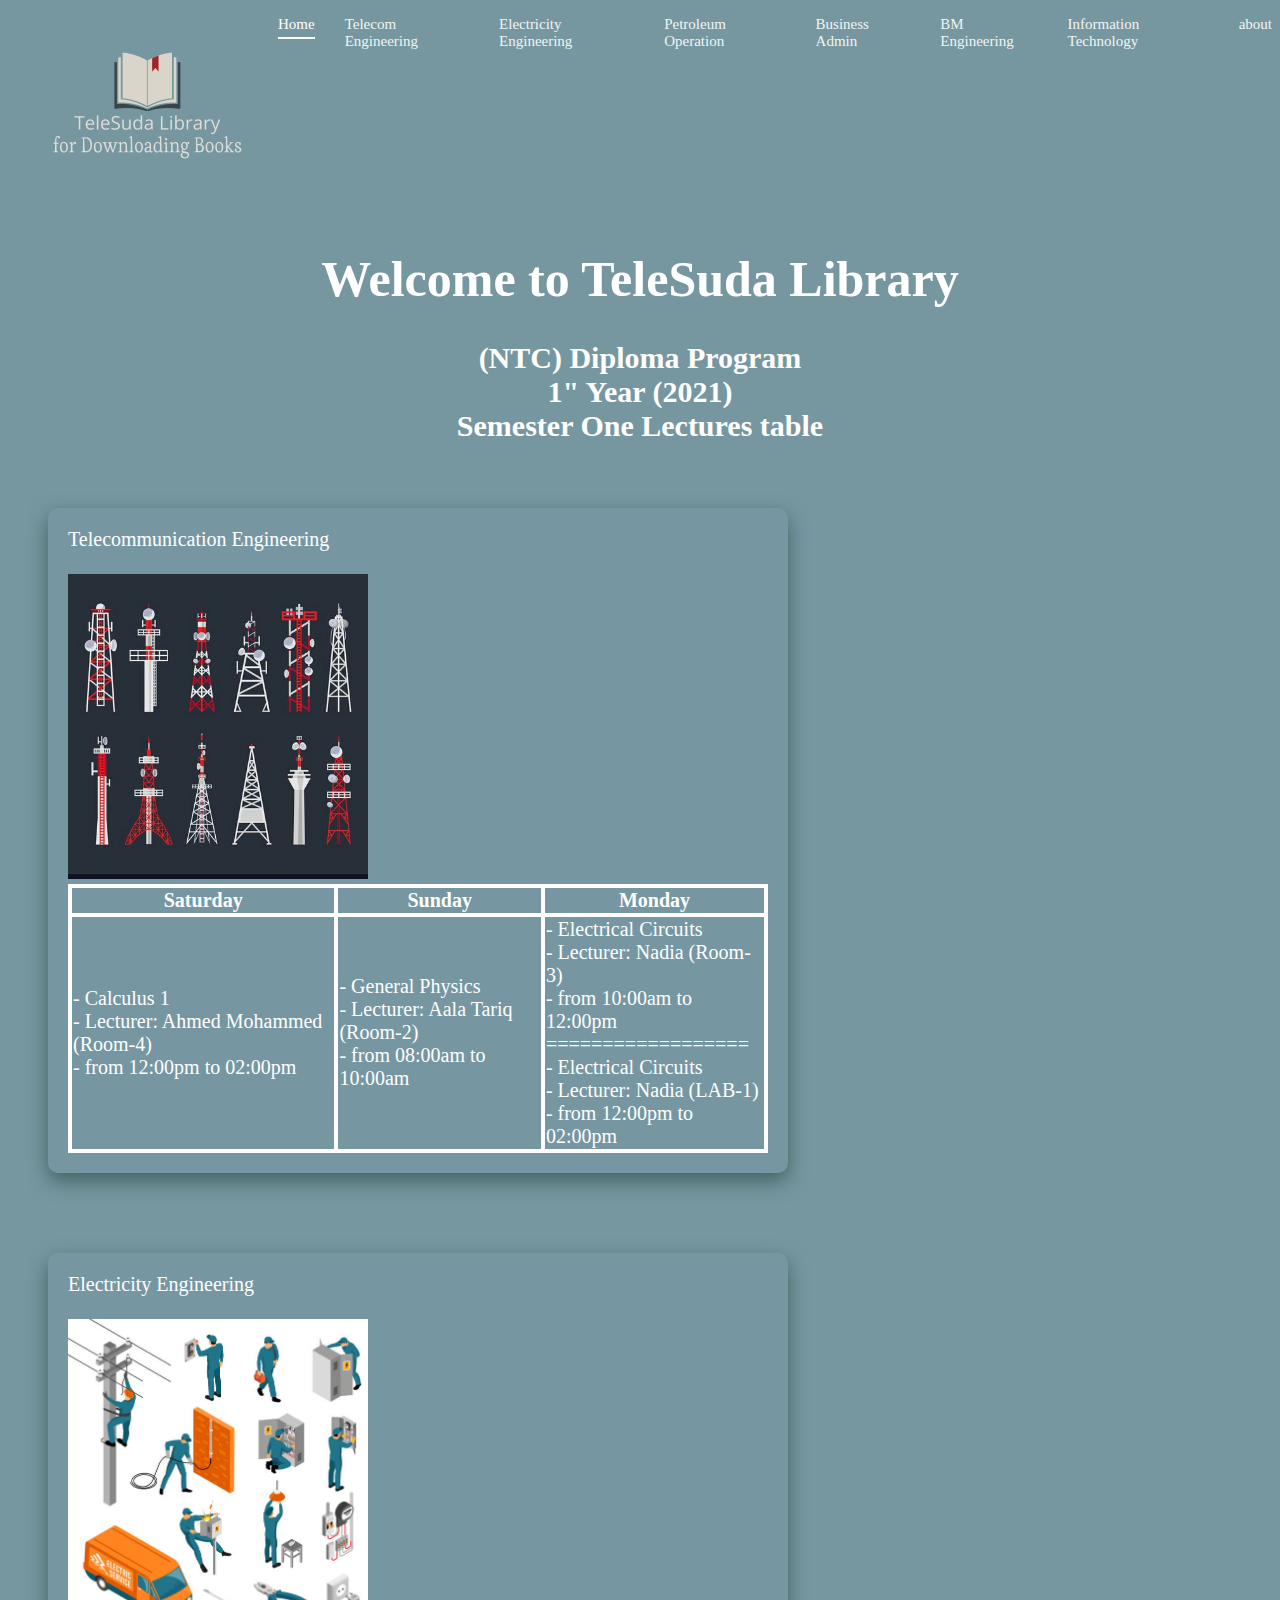
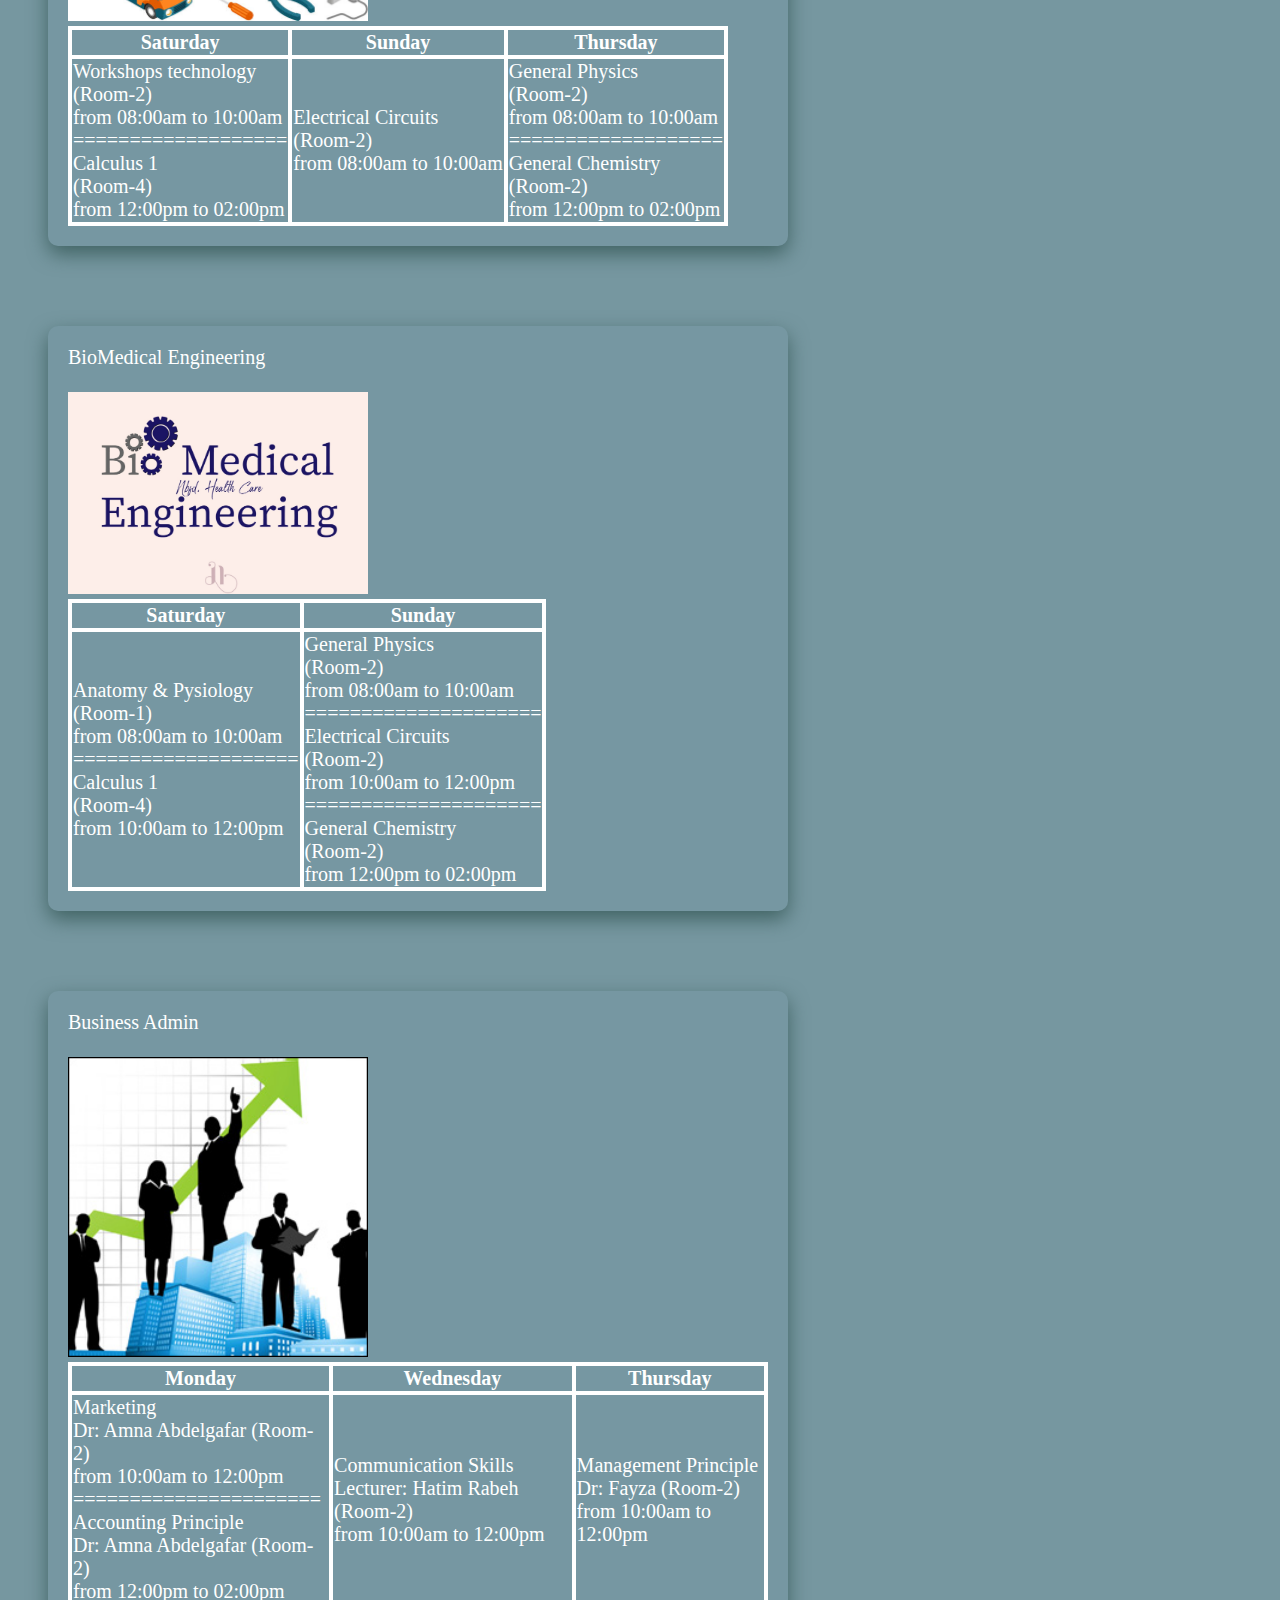
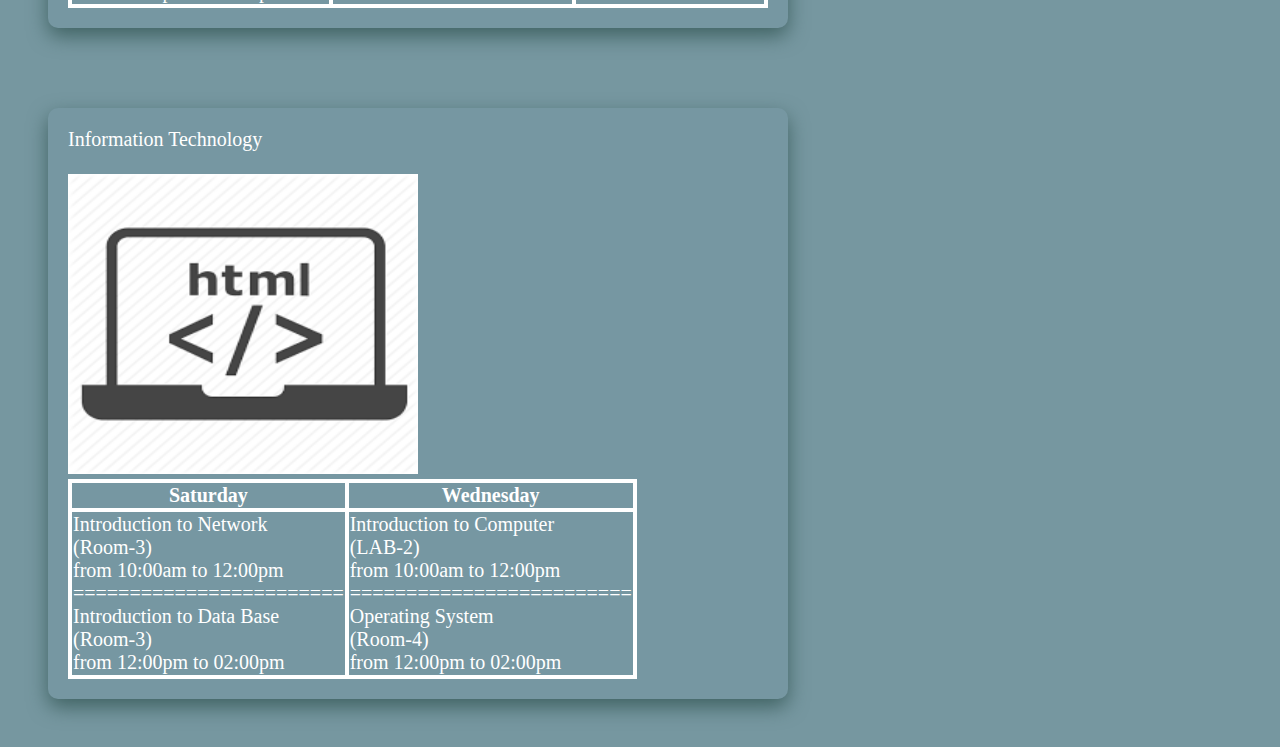
<file: index.html>
<!DOCTYPE html>
<html lang="en">
<head>
       <meta charset="UTF-8">
       <link rel="stylesheet" href="styles.css">
       <meta name="viewport" content="width=device-width, initial-scale=1.0">
       <title>Library</title>
</head>
    <body>
<!---           navbar                  -->
<header id="header">
    <div class="container-fluid">
        <div class="navbar">
            <div class="navigation-row">
                <nav id="navigation">
                    <button type="button" class="navbar-toggle"> <i class="fa fa-bars"></i> </button>
                    <div class="nav-box navbar-collapse">
                        <ul class="navigation-menu nav navbar-nav navbars" id="nav">
                            <img src="logo.png" alt="telesuda" class="logo">
                            <li data-menuanchor="slide01" class="active"><a href="#slide01">Home</a></li>
                            <li data-menuanchor="slide02"><a href="telecom.html">Telecom Engineering</a></li>
                            <li data-menuanchor="slide03"><a href="electricity.html">Electricity Engineering</a></li>
                            <li data-menuanchor="slide04"><a href="petro.html">Petroleum Operation</a></li>
                            <li data-menuanchor="slide05"><a href="business.html">Business Admin</a></li>
                            <li data-menuanchor="slide06"><a href="bio.html">BM Engineering</a></li>
                            <li data-menuanchor="slide07"><a href="it.html">Information Technology</a></li>
                            <li data-menuanchor="slide08"><a href="about.html">about</a></li>
                        </ul>
                    </div>
                </nav>
            </div>
        </div>
    </div>
</header>
       <h1>Welcome to TeleSuda Library</h1>
       <h2>(NTC) Diploma Program <br> 1" Year (2021)  <br> Semester One Lectures table</h2> 
        <div id="container">
        <div>Telecommunication Engineering <br> <br>  <img src="TELEimage/t1.jpg" width="300px" alt="telecom">
        <table>
            <thead>
              <tr>
               <th>Saturday</th>
               <th>Sunday</th>
               <th>Monday</th>
              </tr>
            </thead>
                <tbody>
                 <tr>
                  <td>- Calculus 1 <br>- Lecturer: Ahmed Mohammed (Room-4) <br>- from 12:00pm to 02:00pm</td>
                  <td>- General Physics<br>- Lecturer: Aala Tariq (Room-2) <br>- from 08:00am to 10:00am</td>
                  <td>- Electrical Circuits<br>- Lecturer: Nadia (Room-3) <br>- from 10:00am to 12:00pm <br>==================<br>- Electrical Circuits<br>- Lecturer: Nadia (LAB-1)<br>- from 12:00pm to 02:00pm</td>
                 </tr>
                </tbody>
              </table>
             </div>
        <div>Electricity Engineering
            <br> <br>  <img src="TELEimage/t2.jpg" width="300px" alt="telecom">
        <table>
            <thead>
              <tr>
               <th>Saturday</th>
               <th>Sunday</th>
               <th>Thursday</th>
              </tr>
            </thead>
                <tbody>
                 <tr>
                  <td>Workshops technology<br> (Room-2) <br>from 08:00am to 10:00am <br>===================<br>Calculus 1<br> (Room-4) <br>from 12:00pm to 02:00pm</td>
                  <td>Electrical Circuits<br> (Room-2)  <br>from 08:00am to 10:00am</td>
                  <td>General Physics <br>(Room-2)     <br>from 08:00am to 10:00am <br>===================<br>General Chemistry<br>(Room-2)<br>from 12:00pm to 02:00pm</td>
                 </tr>
                </tbody>
              </table>
        </div>
        <div>BioMedical Engineering
           <br> <br>  <img src="TELEimage/t4.png" width="300px" alt="telecom">
        <table>
            <thead>
              <tr>
               <th>Saturday</th>
               <th>Sunday</th>
              </tr>
            </thead>
                <tbody>
                 <tr>
                  <td>Anatomy & Pysiology<br>(Room-1) <br>from 08:00am to 10:00am <br>====================<br>Calculus 1<br>(Room-4) <br>from 10:00am to 12:00pm</td>
                  <td>General Physics<br>(Room-2) <br>from 08:00am to 10:00am <br>=====================<br>Electrical Circuits<br>(Room-2)<br>from 10:00am to 12:00pm
                  <br>=====================<br> General Chemistry<br> (Room-2)<br>from 12:00pm to 02:00pm</td>
                 </tr>
                </tbody>
              </table>
        </div><!---
        <div>Petroleum Operation
           <br> <br>  <img src="t5.jpg" width="300px" height"200px" alt="telecom">
        <table>
            <thead>
              <tr>
               <th>sunday</th>
               <th>monday</th>
               <th>tuseday</th>
               <th>friday</th>
              </tr>
            </thead>
                <tbody>
                 <tr>
                  <td>=========================<br>========================
                  <br>=========================<br>=========================<br>
                  ============================<br>=========================<br>
                  <br>========================<br>=========================<br>
                  ============================<br>==========================<br><br><br><br>
                  </td>
                  <td></td>
                  <td></td>
                  <td></td>
                 </tr>
                </tbody>
              </table>
        </div>-->
        
        <div>Business Admin
          <br> <br>  <img src="TELEimage/t3.jpg" width="300px" alt="telecom">
        <table>
            <thead>
              <tr>
               <th>Monday</th>
               <th>Wednesday</th>
               <th>Thursday</th>
              </tr>
            </thead>
                <tbody>
                 <tr>
                  <td>Marketing<br>Dr: Amna Abdelgafar (Room-2)<br>from 10:00am to 12:00pm<br>======================<br>Accounting Principle<br>Dr: Amna Abdelgafar (Room-2)<br>from 12:00pm to 02:00pm </td>
                  <td>Communication Skills <br>Lecturer: Hatim Rabeh (Room-2)<br>from 10:00am to 12:00pm </td>
                  <td>Management Principle <br>Dr: Fayza (Room-2) <br>from 10:00am to 12:00pm</td>
                 </tr>
                </tbody>
              </table>
        </div>
         <div>Information Technology
          <br> <br>  <img src="TELEimage/t6.png" width="350px" height="300px" alt="telecom">
        <table>
            <thead>
              <tr>
               <th>Saturday</th>
               <th>Wednesday</th>
              </tr>
            </thead>
                <tbody>
                 <tr>
                  <td>Introduction to Network <br> (Room-3)<br>from 10:00am to 12:00pm<br>========================<br>Introduction to Data Base<br> (Room-3)<br>from 12:00pm to 02:00pm </td>
                  <td>Introduction to Computer<br> (LAB-2)<br>from 10:00am to 12:00pm<br>=========================<br>Operating System<br> (Room-4)<br>from 12:00pm to 02:00pm </td>
                 </tr>
                </tbody>
              </table>
        </div>
        </div>
</body>
<script src="https://cdn.jsdelivr.net/npm/bootstrap@5.1.0/dist/js/bootstrap.bundle.min.js" integrity="sha384-U1DAWAznBHeqEIlVSCgzq+c9gqGAJn5c/t99JyeKa9xxaYpSvHU5awsuZVVFIhvj" crossorigin="anonymous"></script>
</html>
</file>
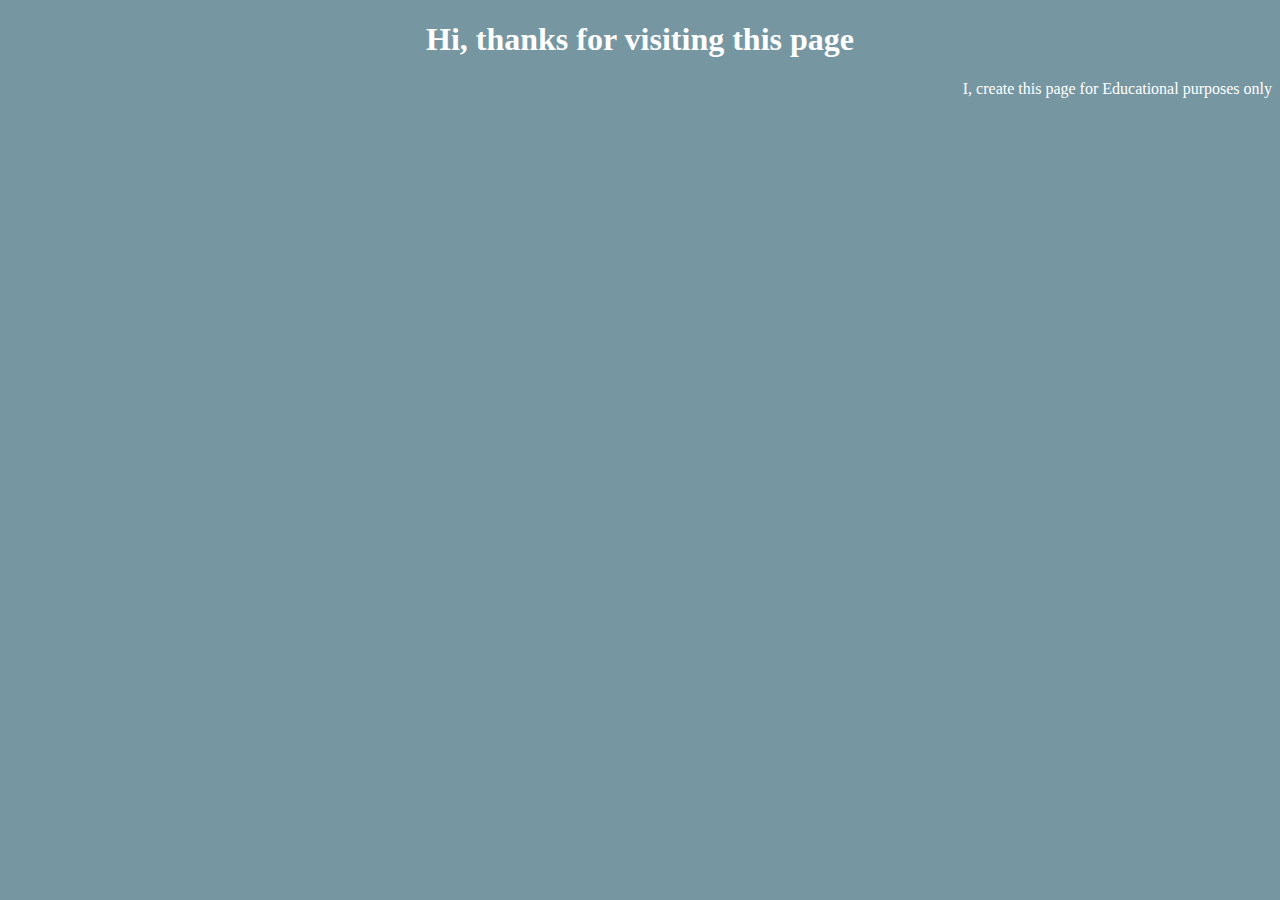
<file: about.html>
<!DOCTYPE html>
 <html lang="en">
 <head>
      <meta charset="UTF-8">
      <title> about</title>
      <style>
      h1{
          text-align:center;
          color:white;
      }
      body{
          background-color: #7697A2;
      }
      p{
          text-align:right;
          color:white; 
      }
      </style>
 </head>
  <body>
       <h1>Hi, thanks for visiting this page</h1>
      <p>I, create this page for Educational purposes only</p>
  </body>
 </html>
</file>
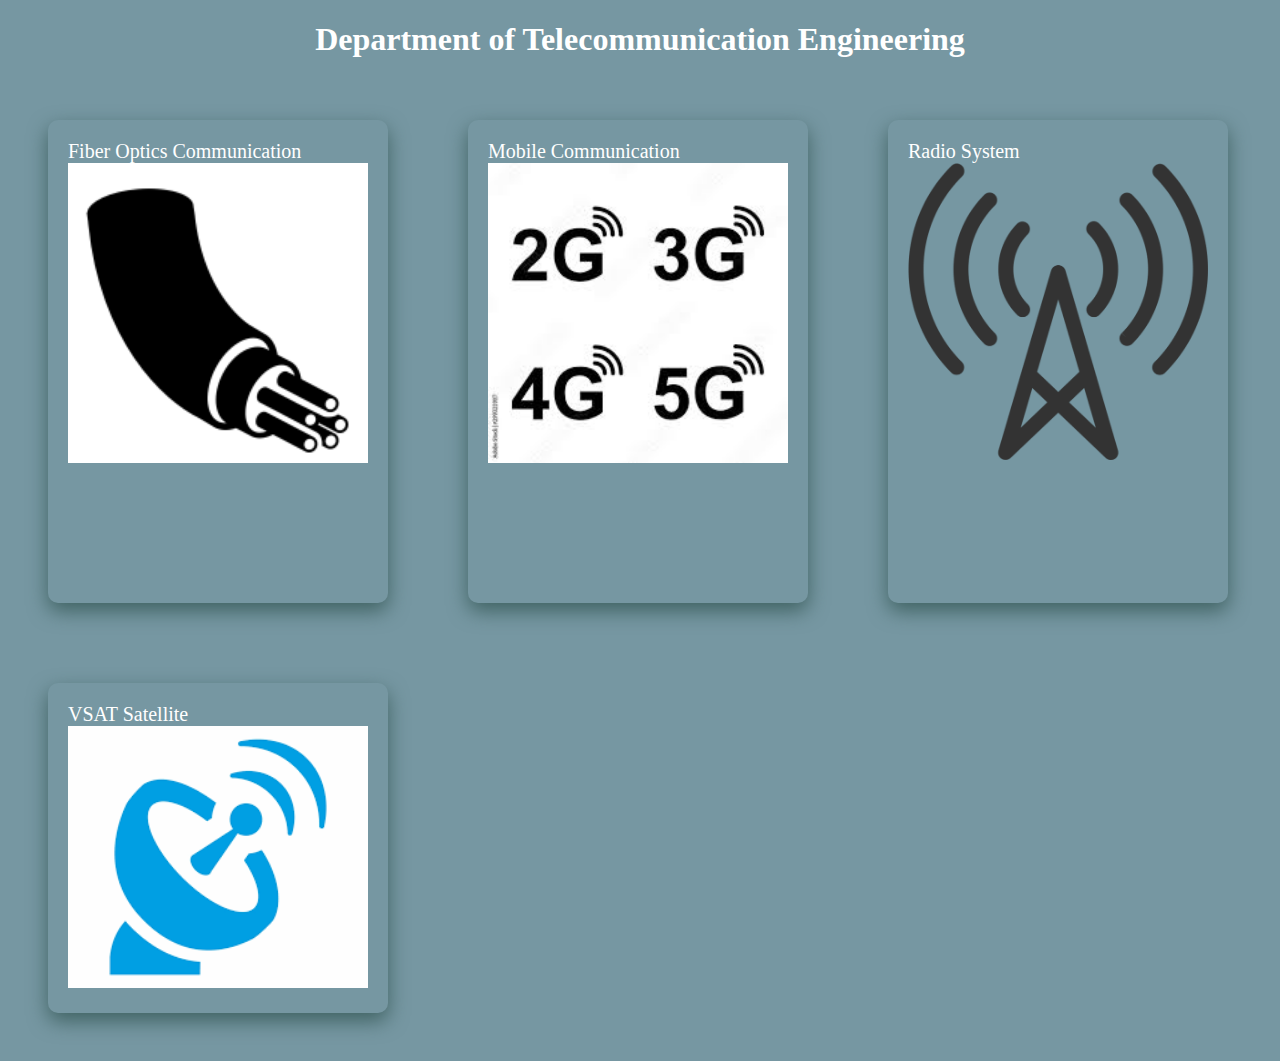
<file: telecom.html>
<!DOCTYPE html>
 <html lang="en">
 <head>
      <meta charset="UTF-8">
      <title> about</title>
      <style>
      h1{
          text-align:center;
          color:white;
      }
      body{
          background-color: #7697A2;
      }
      p{
          text-align:center;
          color:white; 
      }
       #box > div {
          background-color: #7697A2;
          box-shadow: 0px 8px 20px rgb(64, 99, 99);
          font-size: 20px;
          margin: 40px;
          padding: 20px;
          width: 300px;
          height: 200;
          border-radius: 10px;
          color: white;
      }
       #box{
          display: flex;
          flex-wrap: wrap;
      }
      .img-text-wrapper .subtitle {
            transition: 1s;
            color: transparent;
      }

      .image-blur {
            transition: 1s;
            filter: brightness(10%);
      }

      .img-text-wrapper:hover .subtitle {
            color: white;
            font-weight: 600;
      }
      </style>
 </head>
  <body>
       <h1>Department of Telecommunication Engineering</h1>
      <p></p>
       <div id="box">
          <div class="img-text-wrapper">
              <div>Fiber Optics Communication<br>  <img src="TELEimage/fiber.png" width="300px" alt="fiber">
                 <div class="subtitle">Fiber optic is the communication technology that works by sending signal down hair thin 
                 strand by glass fiber and sometimes plastic fiber using light.
                  </div>
              </div>
         </div>
             <div>Mobile Communication<br>  <img src="TELEimage/mobile.jpg" width="300px" alt="mobile"></div>
             <div>Radio System<br>  <img src="TELEimage/radio.png" width="300px" alt="radio"></div>
            <div>VSAT Satellite<br>  <img src="TELEimage/vsat.png" width="300px" alt="vsat"></div>
       </div>
  </body>
 </html>
</file>
<file: styles.css>
/*========== navbar=========*/

.navbar {
    padding: 0;
  }
  .navbar-toggle {
    display:none;
  }
  .navbar-nav {
    -ms-flex-direction: row;
    -webkit-flex-direction: row;
    flex-direction: row;
  }
  .navbar-nav li {
    margin-left: 30px;
  }
  .navbar-nav li a {
    color:white;
    font-size: 15px;
    text-decoration:none;
    display:block;
    font-weight: 500;
    opacity: 0.9;
  }
  .navbar-nav li a:after {
    content:'';
    display:block;
    height: 2px;
    background:white;
    -webkit-transition: all 0.4s ease;
    transition: all 0.4s ease;
    -webkit-transform:scale(0);
    transform:scale(0);
    margin-top: 4px;
  }
  .navbar-nav li a:hover:after, .navbar-nav li.active a:after{
    -webkit-transform:scale(1);
    transform:scale(1);
  }
  .navbar-nav li a:hover {
    opacity: 1;
  }
  .navbar-nav li.active a {
    opacity: 1;
  }
  .collapse:not(.show) {
    display:block;
  }
  ul{
      display:flex;
  }
  li{
      list-style:none;
  }
/*================body and heading======================*/

h1{
    text-align: center;
    color: white;
    font-size: 50px;
}
h2{
  text-align: center;
    color: white;
    font-size: 30px;
}
body{
    background-color: #7697A0;
}
.logo {
  cursor:pointer;

}
#container {
  display:flex;
  flex-wrap: wrap;
}
#container > div {
  background-color: #7697A2;
  box-shadow: 0px 8px 20px rgb(64, 99, 99);
  font-size: 20px;
  margin: 40px;
  padding: 20px;
  width: 700px;
  height: 700;
  border-radius: 10px;
  color:white;
}
/*============table data===========*/
table {
  border: 4px solid white;
  border-collapse: collapse;
}
 td ,th {
  border: 4px solid white;
}
/*=============footer====================*/
</file>
